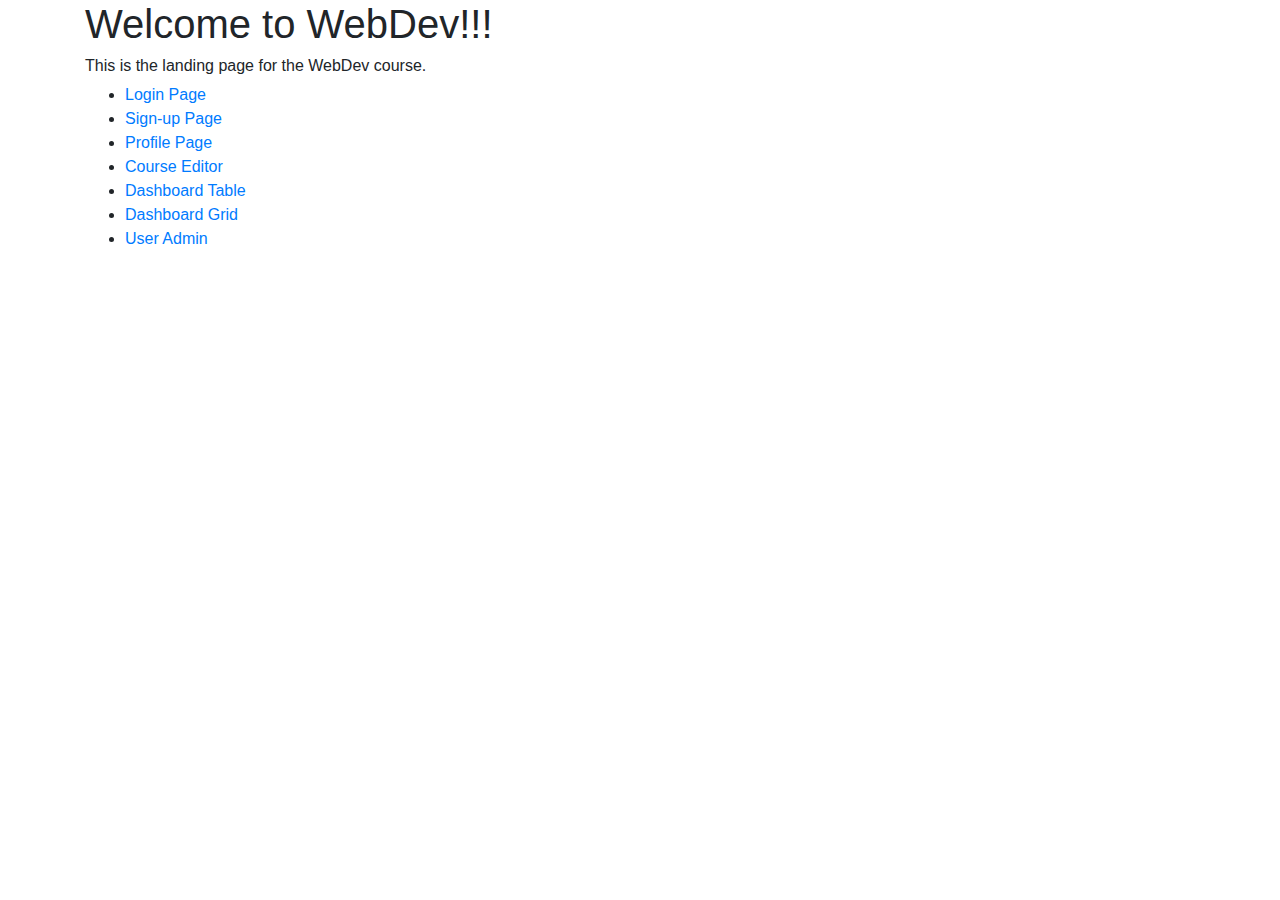
<file: src/main/webapp/index.html>
<!DOCTYPE html>
<html lang="en">
<head>
    <link href="https://stackpath.bootstrapcdn.com/bootstrap/4.5.2/css/bootstrap.min.css" rel="stylesheet"/>
    <meta charset="UTF-8">
    <title>Course Manager</title>
</head>
<body>

    <div class="container">

        <h1>
            Welcome to WebDev!!!
        </h1>

        <h6>
            This is the landing page for the WebDev course.
        </h6>

        <ul>  <!--"ul" stands for "unordered list"-->
            <li>
                <a href="login/login.template.client.html">
                    Login Page
                </a>
            </li>
            <li>
                <a href="register/register.template.client.html">
                    Sign-up Page
                </a>
            </li>
            <li>
                <a href="profile/profile.template.client.html">
                    Profile Page
                </a>
            </li>
            <li>
                <a href="editor/editor.template.client.html">
                    Course Editor
                </a>
            </li>
            <li>
                <a href="dashboard/dashboard-table.template.client.html">
                    Dashboard Table
                </a>
            </li>
            <li>
                <a href="dashboard/dashboard-grid.template.client.html">
                    Dashboard Grid
                </a>
            </li>
            <li>
                <a href="user-admin/user-admin.template.client.html">
                    User Admin
                </a>
            </li>
        </ul>

<!--        <p>-->
<!--            wbdv-sp21-02-zhao.cheng1-server-java-->
            <!--    only thing unique here is the username. The rest part should be universal.    -->
<!--        </p>-->
    </div>

</body>
</html>
</file>
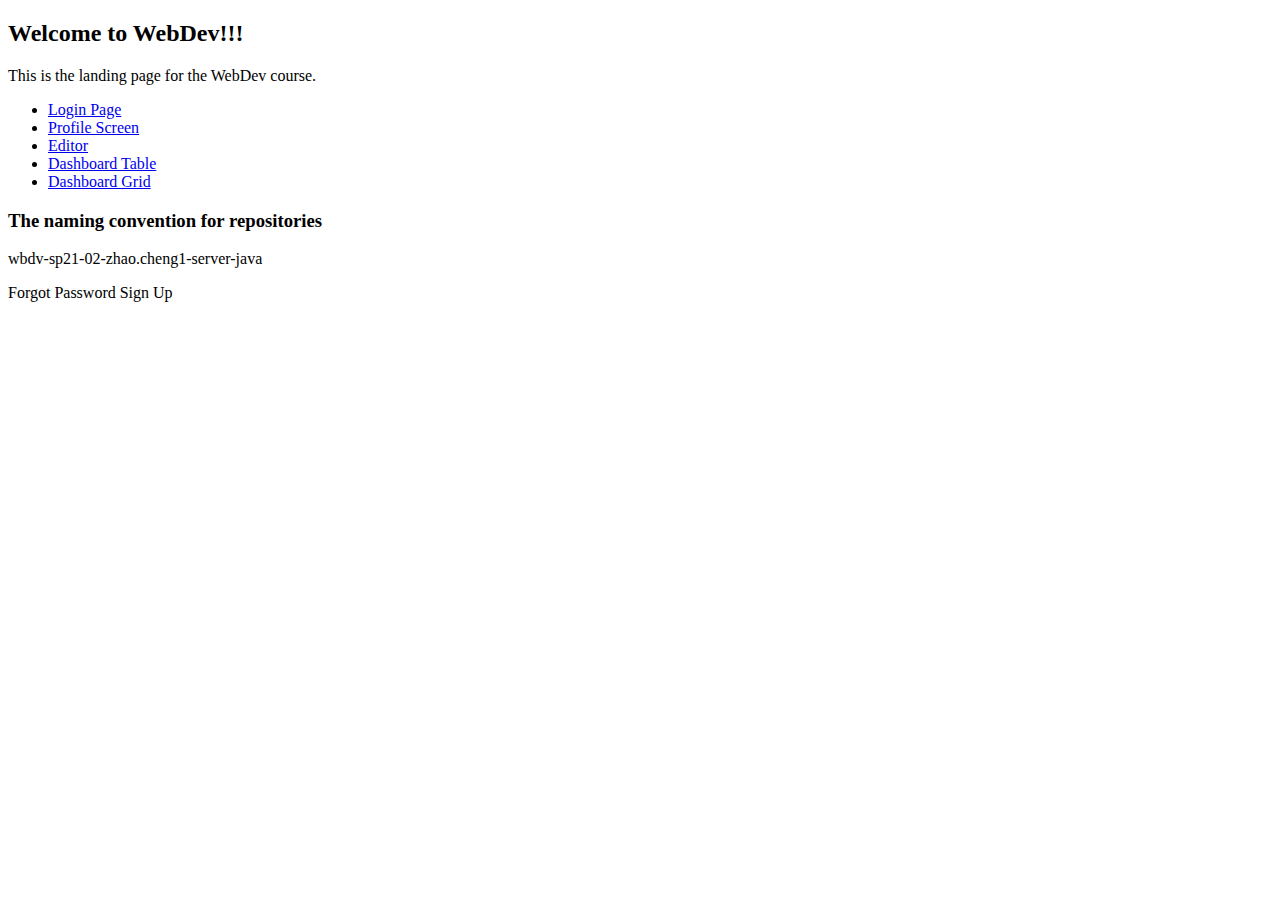
<file: wbdv-sp21-02-cheng-server-java/src/main/webapp/index.html>
<!DOCTYPE html>
<html lang="en">
<head>
    <meta charset="UTF-8">
    <title>WebDev</title>
</head>
<body>

    <h2>
        Welcome to WebDev!!!
    </h2>

    <p>
        This is the landing page for the WebDev course.
    </p>

    <ul>  <!--"ul" stands for "unordered list"-->
        <li>
            <a href="login/login.template.client.html">
                Login Page
            </a>
        </li>
        <li>
            <a href="profile/profile.template.client.html">
                Profile Screen
            </a>
        </li>
        <li>
            <a href="editor/editor.template.client.html">
                Editor
            </a>
        </li>
        <li>
            <a href="dashboard/dashboard-table.template.client.html">
                Dashboard Table
            </a>
        </li>
        <li>
            <a href="dashboard/dashboard-grid.template.client.html">
                Dashboard Grid
            </a>
        </li>
    </ul>


<!--<p>-->
<!--<div>-->

<!--</div>-->
<!--</p>-->

<!--    <br/>-->
<!--<p>-->
<!--<div>-->

<!--</div>-->
<!--</p>-->

    <h3>
        The naming convention for repositories
    </h3>

    <p>
        wbdv-sp21-02-zhao.cheng1-server-java
<!--    only thing unique here is the username. The rest part should be universal.    -->
    </p>

    <a>
        Forgot Password
    </a>

    <a>
        Sign Up
    </a>

</body>
</html>
</file>
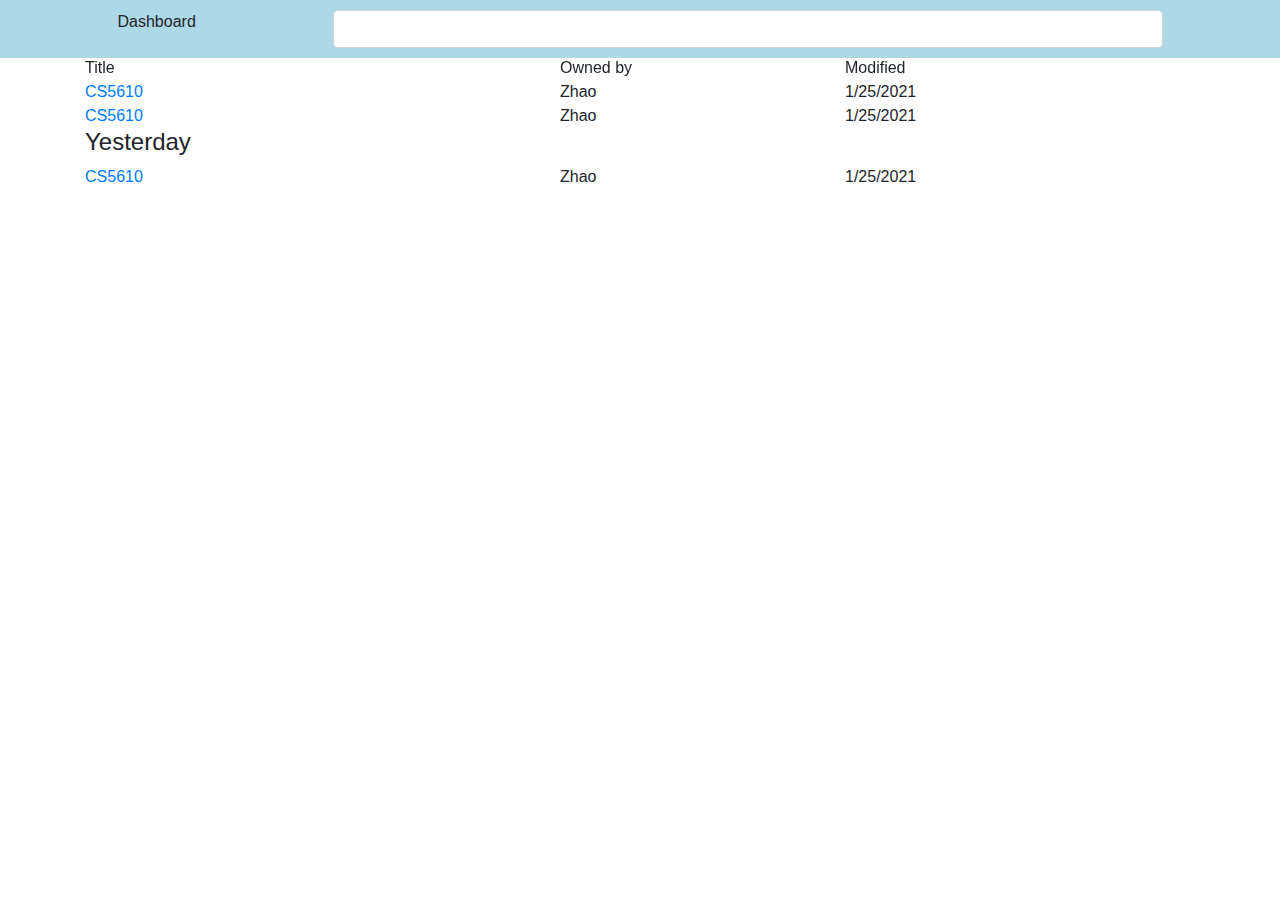
<file: src/main/webapp/dashboard/dashboard-grid.template.client.html>
<!DOCTYPE html>
<html lang="en">
<head>
    <meta charset="UTF-8">
    <title>Dashboard</title>
    <link href="https://stackpath.bootstrapcdn.com/bootstrap/4.5.2/css/bootstrap.min.css" rel="stylesheet"/>
    <link rel="stylesheet" href="https://pro.fontawesome.com/releases/v5.10.0/css/all.css" integrity="sha384-AYmEC3Yw5cVb3ZcuHtOA93w35dYTsvhLPVnYs9eStHfGJvOvKxVfELGroGkvsg+p" crossorigin="anonymous"/>
<!--        <link href="dashboard-grid.style.client.css" rel="stylesheet"/>-->
    <link href="../style.css" rel="stylesheet"/>
</head>
<body>

    <div class="wbdv-sticky-nav-bar">
        <div class="row">
            <div class="col-1">
                <i class="fas fa-bars fa-2x"></i>
            </div>
            <div class="col-2">
                Dashboard
            </div>
            <div class="col-8">
                <input class="form-control"/>
            </div>
            <div class="col-1">
                <i class="fas fa-plus fa-2x"></i>
            </div>
        </div>
    </div>

    <div class="container">
        <h1>Dashboard Grid</h1>
        <div class="row">
            <div class="col-5">Title</div>
            <div class="col-3 d-none d-md-table-cell">Owned by</div>
            <div class="col-3 d-none d-md-table-cell">Modified</div>
            <div class="col-1"></div>
        </div>
        <div class="row">
            <div class="col-5">
                <a href="../editor/editor.template.client.html">
                    <i class="fas fa-file"></i>
                    CS5610
                </a>
            </div>
            <div class="col-3 d-none d-md-table-cell">
                Zhao
            </div>
            <div class="col-3 d-none d-md-table-cell">
                1/25/2021
            </div>
            <div class="col-1">
                <i class="fas fa-trash"></i>
            </div>
        </div>

        <div class="row">
            <div class="col-5">
                <a href="../editor/editor.template.client.html">
                    <i class="fas fa-file"></i>
                    CS5610
                </a>
            </div>
            <div class="col-3 d-none d-md-table-cell">
                Zhao
            </div>
            <div class="col-3 d-none d-md-table-cell">
                1/25/2021
            </div>
            <div class="col-1">
                <i class="fas fa-trash"></i>
            </div>
        </div>

        <h4>Yesterday</h4>

        <div class="row">
            <div class="col-5">
                <a href="../editor/editor.template.client.html">
                    <i class="fas fa-file"></i>
                    CS5610
                </a>
            </div>
            <div class="col-3 d-none d-md-table-cell">
                Zhao
            </div>
            <div class="col-3 d-none d-md-table-cell">
                1/25/2021
            </div>
            <div class="col-1">
                <i class="fas fa-trash"></i>
            </div>
        </div>
    </div>
</body>
</html>
</file>
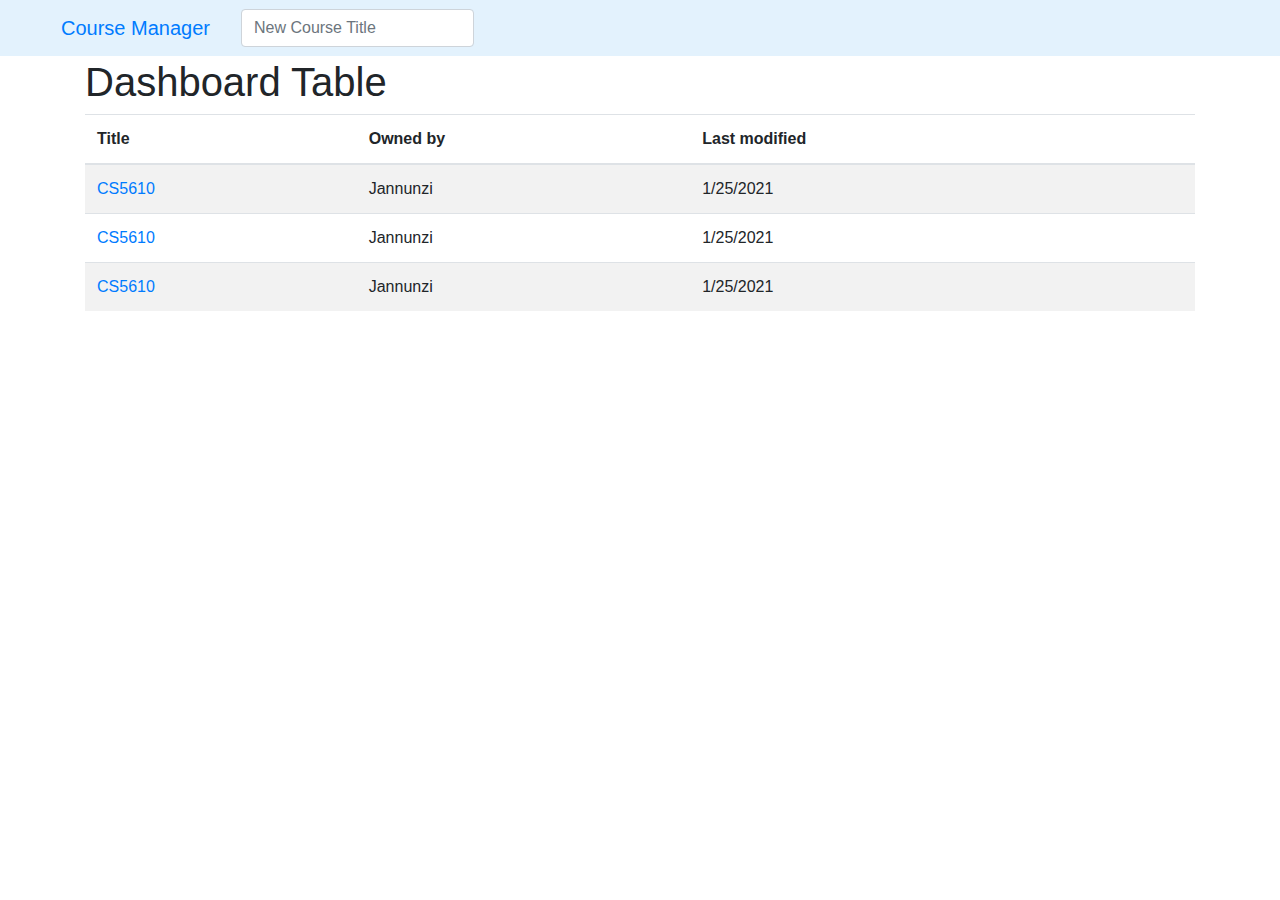
<file: src/main/webapp/dashboard/dashboard-table.template.client.html>
<!DOCTYPE html>
<html lang="en">
<head>
    <link href="https://stackpath.bootstrapcdn.com/bootstrap/4.5.2/css/bootstrap.min.css" rel="stylesheet"/>
    <link rel="stylesheet" href="https://pro.fontawesome.com/releases/v5.10.0/css/all.css" integrity="sha384-AYmEC3Yw5cVb3ZcuHtOA93w35dYTsvhLPVnYs9eStHfGJvOvKxVfELGroGkvsg+p" crossorigin="anonymous"/>
    <link rel="stylesheet" href="../style.css">
    <meta charset="UTF-8">
    <title>Dashboard - Course Manager</title>
</head>
<body>

    <nav class="navbar navbar-expand-md navbar-light fixed-top">
        <div class="container-fluid">
            <div class="navbar-brand me-2 row" href="#">
                <a class="fas fa-bars fa-1x col-2" href="#"></a>
                <a class="col-10" href="#">Course Manager</a>
                <!--                <div class="row">-->
                <!--                </div>-->
            </div>
            <button class="navbar-toggler" type="button" data-bs-toggle="collapse" data-bs-target="#navbarCollapse" aria-controls="navbarCollapse" aria-expanded="true" aria-label="Toggle navigation">
                <span class="navbar-toggler-icon"></span>
            </button>

            <div class="navbar-collapse collapse show" id="navbarCollapse">
                <form class="d-flex">
                    <input class="form-control me-2" type="text" placeholder="New Course Title" aria-label="New Course Title">
                    <button class="btn fas fa-plus-circle" type="submit"></button>
<!--                    <i class="fas fa-plus-circle"></i>-->
                </form>
            </div>
        </div>
    </nav>
    <div class="container extra-top-padding">
        <h1>
            Dashboard Table
            <span class="float-right">
                <a class="fas fa-home" href="../index.html"></a>
            </span>
        </h1>
        <table class="table table-striped">
            <thead>
                <tr>
                    <th class="d-table-cell">Title</th>
                    <th class="d-none d-md-table-cell">Owned by</th>
                    <th class="d-none d-md-table-cell">Last modified</th>
                    <th></th>
                </tr>
            </thead>
            <tbody>
                <tr>
                    <td>
                        <a href="../editor/editor.template.client.html">
                            <i class="fas fa-file"></i>
                            CS5610
                        </a>
                    </td>
                    <td class="d-none d-md-table-cell">Jannunzi</td>
                    <td class="d-none d-md-table-cell">1/25/2021</td>
                    <td>
                        <i class="fas fa-trash"></i>
                    </td>
                </tr>
                <tr>
                    <td>
                        <a href="../editor/editor.template.client.html">
                            <i class="fas fa-file"></i>
                            CS5610
                        </a>
                    </td>
                    <td class="d-none d-md-table-cell">Jannunzi</td>
                    <td class="d-none d-md-table-cell">1/25/2021</td>
                    <td>
                        <i class="fas fa-trash"></i>
                    </td>
                </tr>
                <tr>
                    <td>
                        <a href="../editor/editor.template.client.html">
                            <i class="fas fa-file"></i>
                            CS5610
                        </a>
                    </td>
                    <td class="d-none d-md-table-cell">Jannunzi</td>
                    <td class="d-none d-md-table-cell">1/25/2021</td>
                    <td>
                        <i class="fas fa-trash"></i>
                    </td>
                </tr>
            </tbody>
            <!--        <tfoot></tfoot>-->
        </table>
    </div>
</body>
</html>
</file>
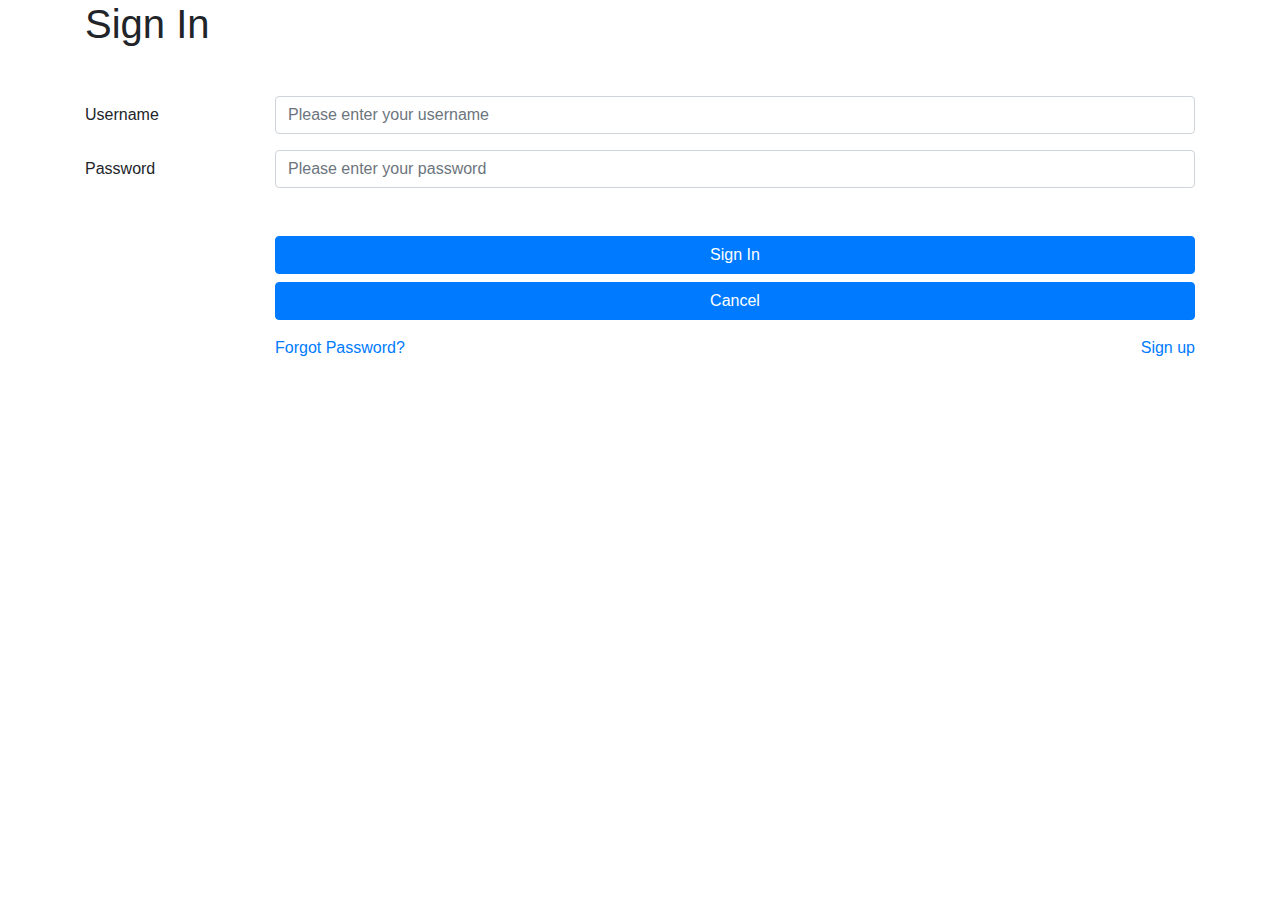
<file: src/main/webapp/login/login.template.client.html>
<!DOCTYPE html>
<html lang="en">
<head>
    <link href="https://stackpath.bootstrapcdn.com/bootstrap/4.5.2/css/bootstrap.min.css" rel="stylesheet"/>
    <!--    <link href="./login.style.client.css" rel="stylesheet"/>-->
<!--    <link href="../style.css" rel="stylesheet"/>-->
    <meta charset="UTF-8">
    <meta name="viewport" content="width=device-width, initial-scale=1.0">
    <title>Course Manager - Sign In</title>
</head>
<body>

    <div class="container">

        <h1 class="mb-5">
            Sign In
        </h1>

        <div class="mb-3 row">
            <label for="username"
                   class="col-sm-2 col-form-label">
                Username
            </label>
            <div class="col-sm-10">
                <input type="text"
                       placeholder="Please enter your username"
                       title="Type your username here"
                       class="form-control"
                       id="username">
            </div>
        </div>
<!--        <p>-->
<!--        Username    <input class="form-control"/>-->
<!--        </p>-->

        <div class="mb-5 row">
            <label for="password"
                   class="col-sm-2 col-form-label">
                Password
            </label>
            <div class="col-sm-10">
                <input type="password"
                       placeholder="Please enter your password"
                       title="Type your password here"
                       class="form-control"
                       id="password">
            </div>
        </div>
<!--        <p>-->
<!--        Password    <input class="form-control"/>-->
<!--        </p>-->

        <div class="mb-3 row">
            <label class="col-sm-2 col-form-label">

            </label>
            <div class="col-sm-10">
                <a href="../profile/profile.template.client.html"
                   class="btn btn-primary btn-block"
                   role="button">
                    Sign In
<!--                    <button class="btn btn-primary btn-block">-->
<!--                        Sign In-->
<!--                    </button>-->
                </a>
                <a href="../index.html"
                   class="btn btn-primary btn-block"
                   role="button">
                    Cancel
                </a>
            </div>
        </div>

        <div class="mb-3 row">
            <label class="col-sm-2 col-form-label">

            </label>
            <div class="col-sm-8">
                <a href="#">
                    Forgot Password?
                </a>
            </div>
            <div class="col-sm-2 text-right">
                <a href="../register/register.template.client.html">
                    Sign up
                </a>
            </div>
        </div>
    </div>

</body>
</html>
</file>
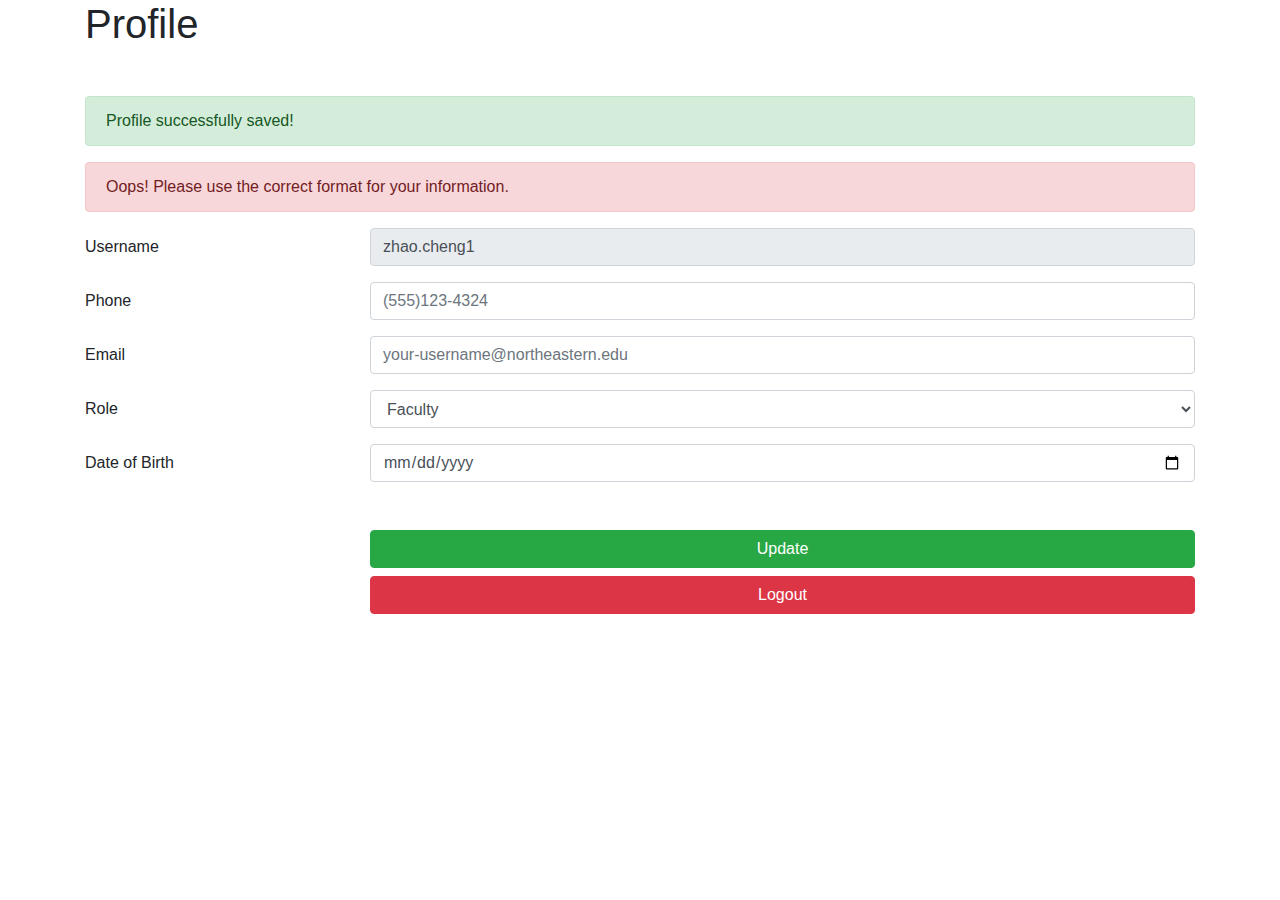
<file: src/main/webapp/profile/profile.template.client.html>
<!DOCTYPE html>
<html lang="en">
<head>
    <link href="https://stackpath.bootstrapcdn.com/bootstrap/4.5.2/css/bootstrap.min.css" rel="stylesheet"/>
    <meta charset="UTF-8">
    <meta name="viewport" content="width=device-width, initial-scale=1.0">
    <title>Course Manager - Profile</title>
</head>
<body>
    <div class="container">
        <h1 class="mb-5">
            Profile
        </h1>

        <div class="alert alert-success" role="alert">
            Profile successfully saved!
        </div>
        <div class="alert alert-danger" role="alert">
            Oops! Please use the correct format for your information.
        </div>

        <div class="mb-3 row">
            <label for="username"
                   class="col-sm-3 col-form-label">
                Username
            </label>
            <div class="col-sm-9">
                <input type="text"
                       value="zhao.cheng1"
                       readonly
                       class="form-control"
                       id="username">
            </div>
        </div>

        <div class="mb-3 row">
            <label for="phone"
                   class="col-sm-3 col-form-label">
                Phone
            </label>
            <div class="col-sm-9">
                <input type="tel"
                       class="form-control"
                       id="phone"
                       placeholder="(555)123-4324"
                       title="Please type your phone number">
            </div>
        </div>

        <div class="mb-3 row">
            <label for="email"
                   class="col-sm-3 col-form-label">
                Email
            </label>
            <div class="col-sm-9">
                <input type="email"
                       class="form-control"
                       placeholder="your-username@northeastern.edu"
                       title="Please type your email address"
                       id="email">
            </div>
        </div>

        <div class="mb-3 row">
            <label for="role"
                   class="col-sm-3 col-form-label">
                Role
            </label>
            <div class="col-sm-9">
                <select id="role" class="form-control">
                    <option>Faculty</option>
                    <option>Student</option>
                    <option>Staff</option>
                </select>
            </div>
        </div>

        <div class="mb-5 row">
            <label for="dob"
                   class="col-sm-3 col-form-label">
                Date of Birth
            </label>
            <div class="col-sm-9">
                <input type="date"
                       class="form-control"
                       id="dob"
                       title="mm/dd/yyyy">
            </div>
        </div>

        <div class="mb-3 row">
            <label class="col-sm-3 col-form-label">

            </label>
            <div class="col-sm-9">
                <a class="btn btn-success btn-block"
                   href="profile.template.client.html"
                   role="button">
                    Update
                </a>
                <a class="btn btn-danger btn-block"
                   href="../index.html">
                    Logout
                </a>
            </div>
        </div>
    </div>
</body>
</html>
</file>
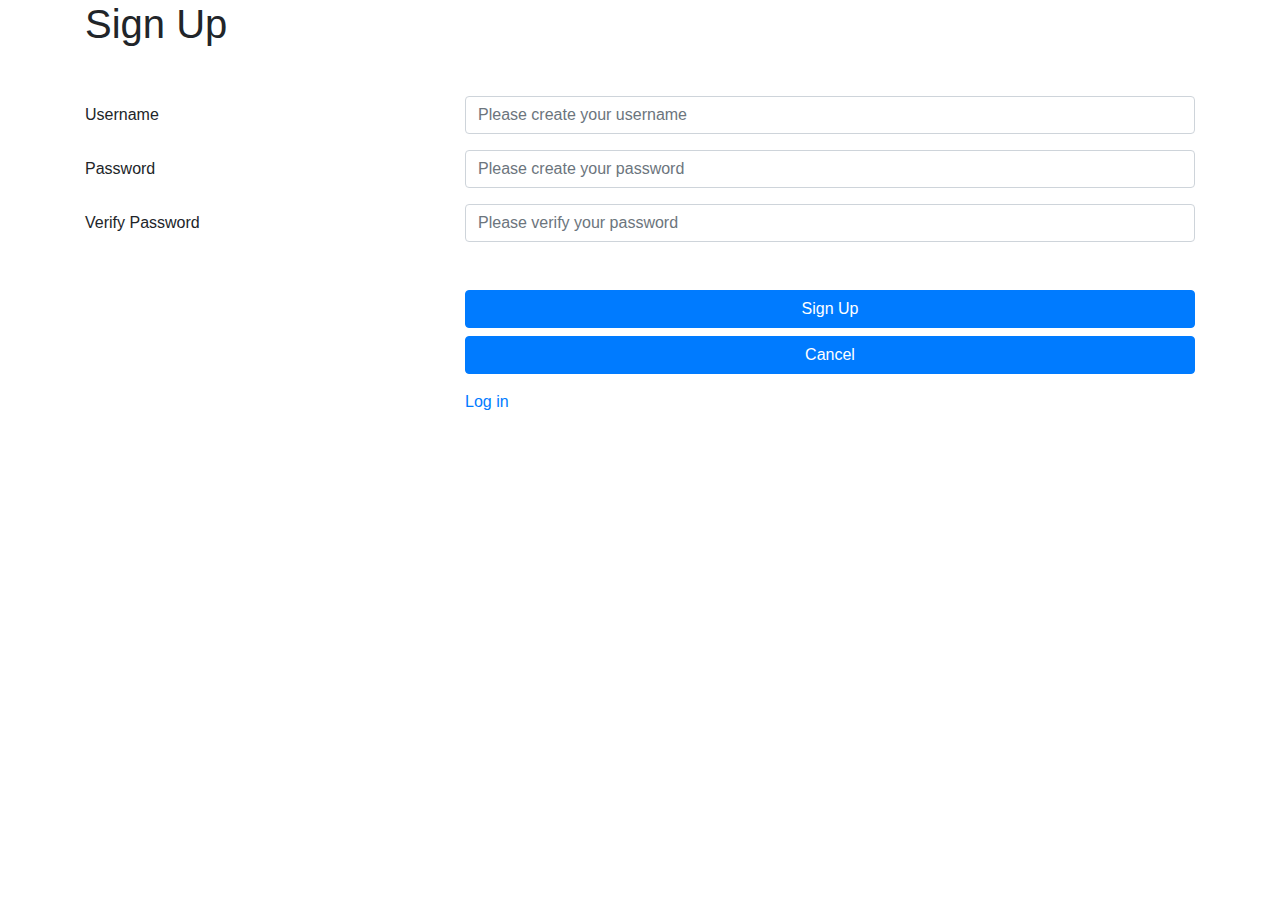
<file: src/main/webapp/register/register.template.client.html>
<!DOCTYPE html>
<html lang="en">
<head>
    <meta charset="UTF-8">
    <meta name="viewport" content="width=device-width, initial-scale=1.0">
    <title>Course Manager - Sign Up</title>
    <link href="https://stackpath.bootstrapcdn.com/bootstrap/4.5.2/css/bootstrap.min.css" rel="stylesheet"/>
</head>
<body>
    <div class="container">
        <h1 class="mb-5">
            Sign Up
        </h1>

        <div class="mb-3 row">
            <label for="username"
                   class="col-sm-4 col-form-label">
                Username
            </label>
            <div class="col-sm-8">
                <input type="text"
                       placeholder="Please create your username"
                       title="Type your username here"
                       class="form-control"
                       id="username">
            </div>
        </div>

        <div class="mb-3 row">
            <label for="password"
                   class="col-sm-4 col-form-label">
                Password
            </label>
            <div class="col-sm-8">
                <input type="password"
                       placeholder="Please create your password"
                       title="Type your password here"
                       class="form-control"
                       id="password">
            </div>
        </div>

        <div class="mb-5 row">
            <label for="verify-password"
                   class="col-sm-4 col-form-label">
                Verify Password
            </label>
            <div class="col-sm-8">
                <input type="password"
                       placeholder="Please verify your password"
                       title="Type your password here"
                       class="form-control"
                       id="verify-password">
            </div>
        </div>

        <div class="mb-3 row">
            <label class="col-sm-4 col-form-label">

            </label>
            <div class="col-sm-8">
                <a href="../profile/profile.template.client.html"
                   class="btn btn-primary btn-block"
                   role="button">
                    Sign Up
                </a>
                <a href="../index.html"
                   class="btn btn-primary btn-block"
                   role="button">
                    Cancel
                </a>
            </div>
        </div>

        <div class="mb-3 row">
            <label class="col-sm-4 col-form-label">

            </label>
            <div class="col-sm-8">
                <a href="../login/login.template.client.html">
                    Log in
                </a>
            </div>

        </div>
    </div>
</body>
</html>
</file>
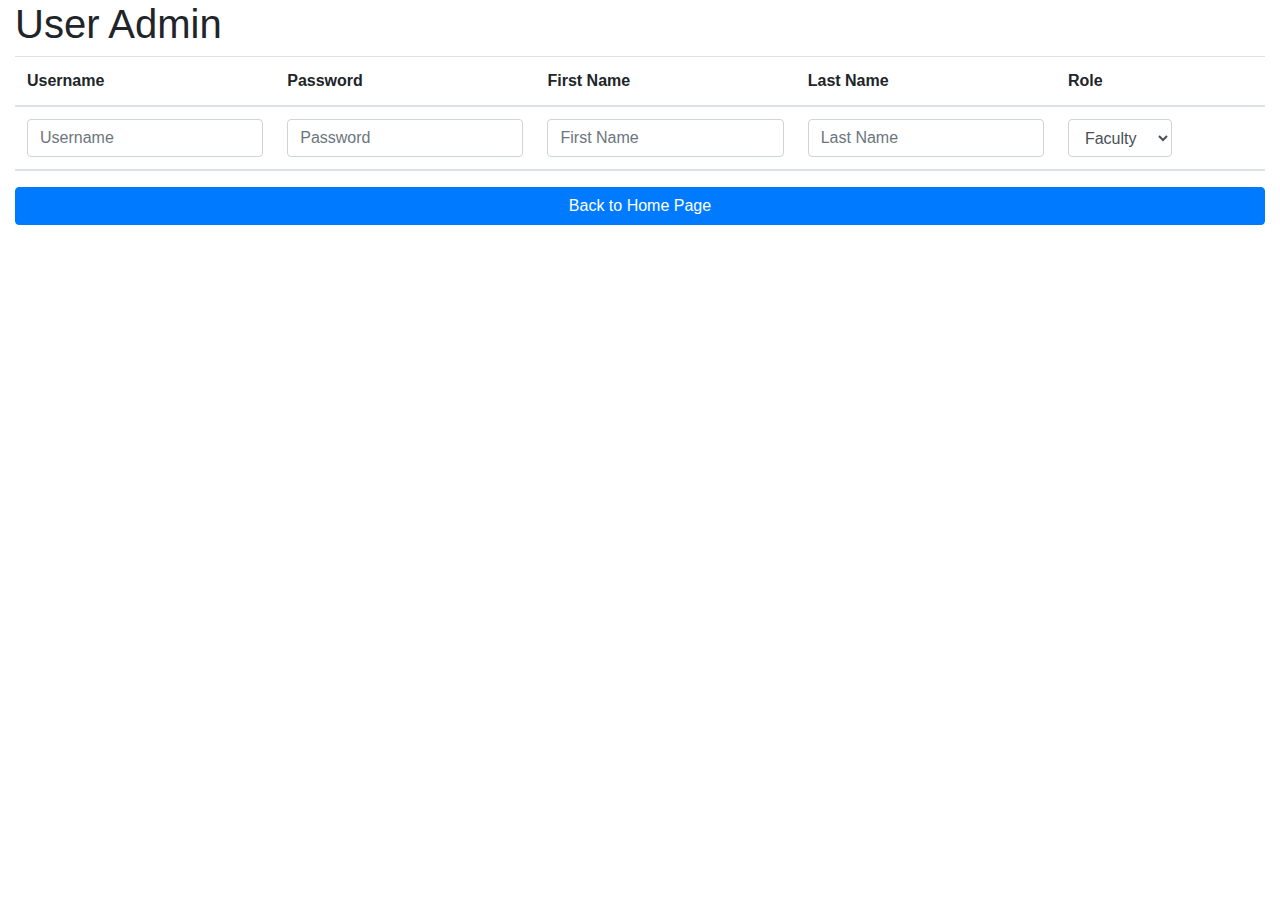
<file: src/main/webapp/user-admin/user-admin.template.client.html>
<!DOCTYPE html>
<html lang="en">
<head>
    <meta charset="UTF-8">
    <title>User Admin</title>
    <link rel="stylesheet" href=
            "https://stackpath.bootstrapcdn.com/bootstrap/4.5.2/css/bootstrap.min.css"/>
    <link rel="stylesheet" href="https://pro.fontawesome.com/releases/v5.10.0/css/all.css"
          integrity="sha384-AYmEC3Yw5cVb3ZcuHtOA93w35dYTsvhLPVnYs9eStHfGJvOvKxVfELGroGkvsg+p" crossorigin="anonymous"/>
    <link rel="stylesheet" href="user-admin.style.client.css"/>

    <script src="../services/user.service.client.js"></script>
    <script src="https://code.jquery.com/jquery-3.5.1.min.js"
            integrity="sha256-9/aliU8dGd2tb6OSsuzixeV4y/faTqgFtohetphbbj0=" crossorigin="anonymous"></script>
<!--    <script>-->
<!--        $(".wbdv-hidden").hide()-->
<!--    </script>-->
    <script src="user-admin.controller.client.js"></script>
</head>
<body>
    <div class="container-fluid">

        <h1>User Admin</h1>

        <table class="table">
            <thead>
            <tr>
                <th>
                    <label for="wbdv-usernameFld" class="wbdv-thead-label">Username</label>
                </th>
                <th>
                    <label for="wbdv-passwordFld" class="wbdv-thead-label">Password</label>
                </th>
                <th>
                    <label for="wbdv-firstNameFld" class="wbdv-thead-label">First Name</label>
                </th>
                <th>
                    <label for="wbdv-lastNameFld" class="wbdv-thead-label">Last Name</label>
                </th>
                <th>
                    <label for="wbdv-roleFld" class="wbdv-thead-label">Role</label>
                </th>
                <th>
                    <label for="wbdv-editFld" class="wbdv-thead-label">&nbsp;</label>
                </th>
            </tr>
            <tr class="wbdv-form">
                <th>
                    <input id="wbdv-usernameFld" class="form-control" placeholder="Username"/>
                </th>
                <th>
                    <input id="wbdv-passwordFld" type="password" class="form-control" placeholder="Password"/>
                </th>
                <th>
                    <input id="wbdv-firstNameFld" class="form-control" placeholder="First Name"/>
                </th>
                <th>
                    <input id="wbdv-lastNameFld" class="form-control" placeholder="Last Name"/>
                </th>
                <th>
                    <select id="wbdv-roleFld" class="form-control">
                        <option value="FACULTY">Faculty</option>
                        <option value="STUDENT">Student</option>
                        <option value="ADMIN">Admin</option>
                    </select>
                </th>
                <th>
                    <span id="wbdv-editFld" class="pull-right" style="white-space: nowrap">
                        <button class="btn fa-2x fa fa-plus wbdv-create"></button>
                        <button class="btn fa-2x fa fa-check wbdv-update"></button>
                    </span>
                </th>
            </tr>
            </thead>

            <tbody class="wbdv-tbody">
<!--            <tr class="wbdv-template wbdv-user wbdv-hidden">-->
<!--                <td class="wbdv-username">ada</td>-->
<!--                <td>&nbsp;</td>-->
<!--                <td class="wbdv-first-name">Ada</td>-->
<!--                <td class="wbdv-last-name">Lovelace</td>-->
<!--                <td class="wbdv-role">FACULTY</td>-->
<!--                <td class="wbdv-actions">-->
<!--                    <span class="pull-right">-->
<!--                        <button class="btn fa-2x fa fa-times wbdv-remove"></button>-->
<!--                        <button class="btn fa-2x fa fa-pencil wbdv-edit"></button>-->
<!--                    </span>-->
<!--                </td>-->
<!--            </tr>-->

            </tbody>
        </table>
        <a href="../index.html"
           class="btn btn-primary btn-block"
           role="button">
            Back to Home Page
        </a>
    </div>
</body>
</html>
</file>
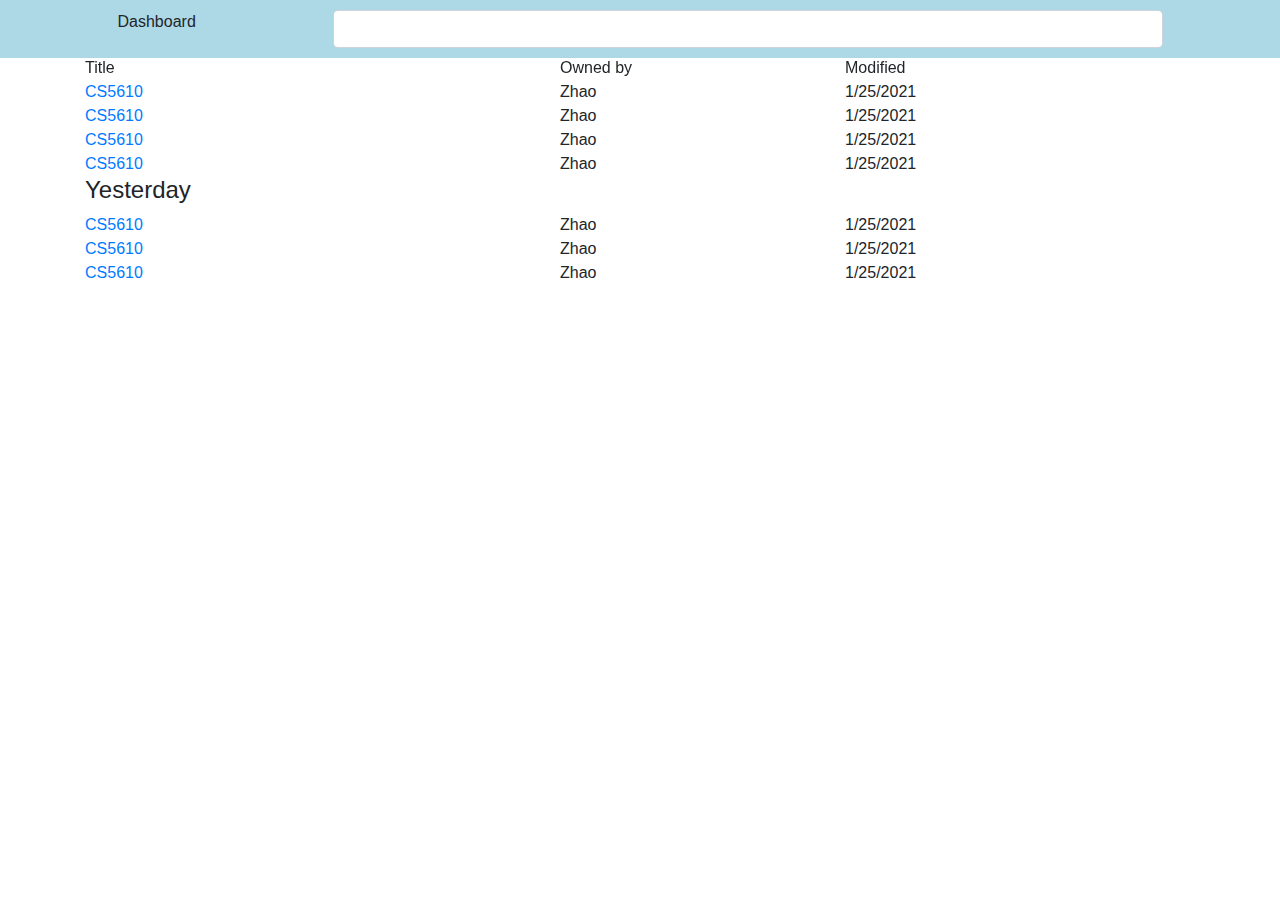
<file: wbdv-sp21-02-cheng-server-java/src/main/webapp/dashboard/dashboard-grid.template.client.html>
<!DOCTYPE html>
<html lang="en">
<head>
    <meta charset="UTF-8">
    <title>Dashboard</title>
    <link href="https://stackpath.bootstrapcdn.com/bootstrap/4.5.2/css/bootstrap.min.css" rel="stylesheet"/>
    <link rel="stylesheet" href="https://pro.fontawesome.com/releases/v5.10.0/css/all.css" integrity="sha384-AYmEC3Yw5cVb3ZcuHtOA93w35dYTsvhLPVnYs9eStHfGJvOvKxVfELGroGkvsg+p" crossorigin="anonymous"/>
<!--        <link href="dashboard-grid.style.client.css" rel="stylesheet"/>-->
    <link href="../style.css" rel="stylesheet"/>
</head>
<body>

    <div class="wbdv-sticky-nav-bar">
        <div class="row">
            <div class="col-1">
                <i class="fas fa-bars fa-2x"></i>
            </div>
            <div class="col-2">
                Dashboard
            </div>
            <div class="col-8">
                <input class="form-control"/>
            </div>
            <div class="col-1">
                <i class="fas fa-plus fa-2x"></i>
            </div>
        </div>
    </div>

    <div class="container">
        <h1>Dashboard Grid</h1>
        <div class="row">
            <div class="col-5">Title</div>
            <div class="col-3">Owned by</div>
            <div class="col-3">Modified</div>
            <div class="col-1"></div>
        </div>
        <div class="row">
            <div class="col-5">
                <a href="../editor/editor.template.client.html">
                    <i class="fas fa-file"></i>
                    CS5610
                </a>
            </div>
            <div class="col-3">
                Zhao
            </div>
            <div class="col-3">
                1/25/2021
            </div>
            <div class="col-1">
                <i class="fas fa-trash"></i>
            </div>
        </div>

        <div class="row">
            <div class="col-5">
                <a href="../editor/editor.template.client.html">
                    <i class="fas fa-file"></i>
                    CS5610
                </a>
            </div>
            <div class="col-3">
                Zhao
            </div>
            <div class="col-3">
                1/25/2021
            </div>
            <div class="col-1">
                <i class="fas fa-trash"></i>
            </div>
        </div>
        <div class="row">
            <div class="col-5">
                <a href="../editor/editor.template.client.html">
                    <i class="fas fa-file"></i>
                    CS5610
                </a>
            </div>
            <div class="col-3">
                Zhao
            </div>
            <div class="col-3">
                1/25/2021
            </div>
            <div class="col-1">
                <i class="fas fa-trash"></i>
            </div>
        </div>
        <div class="row">
            <div class="col-5">
                <a href="../editor/editor.template.client.html">
                    <i class="fas fa-file"></i>
                    CS5610
                </a>
            </div>
            <div class="col-3">
                Zhao
            </div>
            <div class="col-3">
                1/25/2021
            </div>
            <div class="col-1">
                <i class="fas fa-trash"></i>
            </div>
        </div>

        <h4>Yesterday</h4>

        <div class="row">
            <div class="col-5">
                <a href="../editor/editor.template.client.html">
                    <i class="fas fa-file"></i>
                    CS5610
                </a>
            </div>
            <div class="col-3">
                Zhao
            </div>
            <div class="col-3">
                1/25/2021
            </div>
            <div class="col-1">
                <i class="fas fa-trash"></i>
            </div>
        </div>
        <div class="row">
            <div class="col-5">
                <a href="../editor/editor.template.client.html">
                    <i class="fas fa-file"></i>
                    CS5610
                </a>
            </div>
            <div class="col-3">
                Zhao
            </div>
            <div class="col-3">
                1/25/2021
            </div>
            <div class="col-1">
                <i class="fas fa-trash"></i>
            </div>
        </div>
        <div class="row">
            <div class="col-5">
                <a href="../editor/editor.template.client.html">
                    <i class="fas fa-file"></i>
                    CS5610
                </a>
            </div>
            <div class="col-3">
                Zhao
            </div>
            <div class="col-3">
                1/25/2021
            </div>
            <div class="col-1">
                <i class="fas fa-trash"></i>
            </div>
        </div>

    </div>
</body>
</html>
</file>
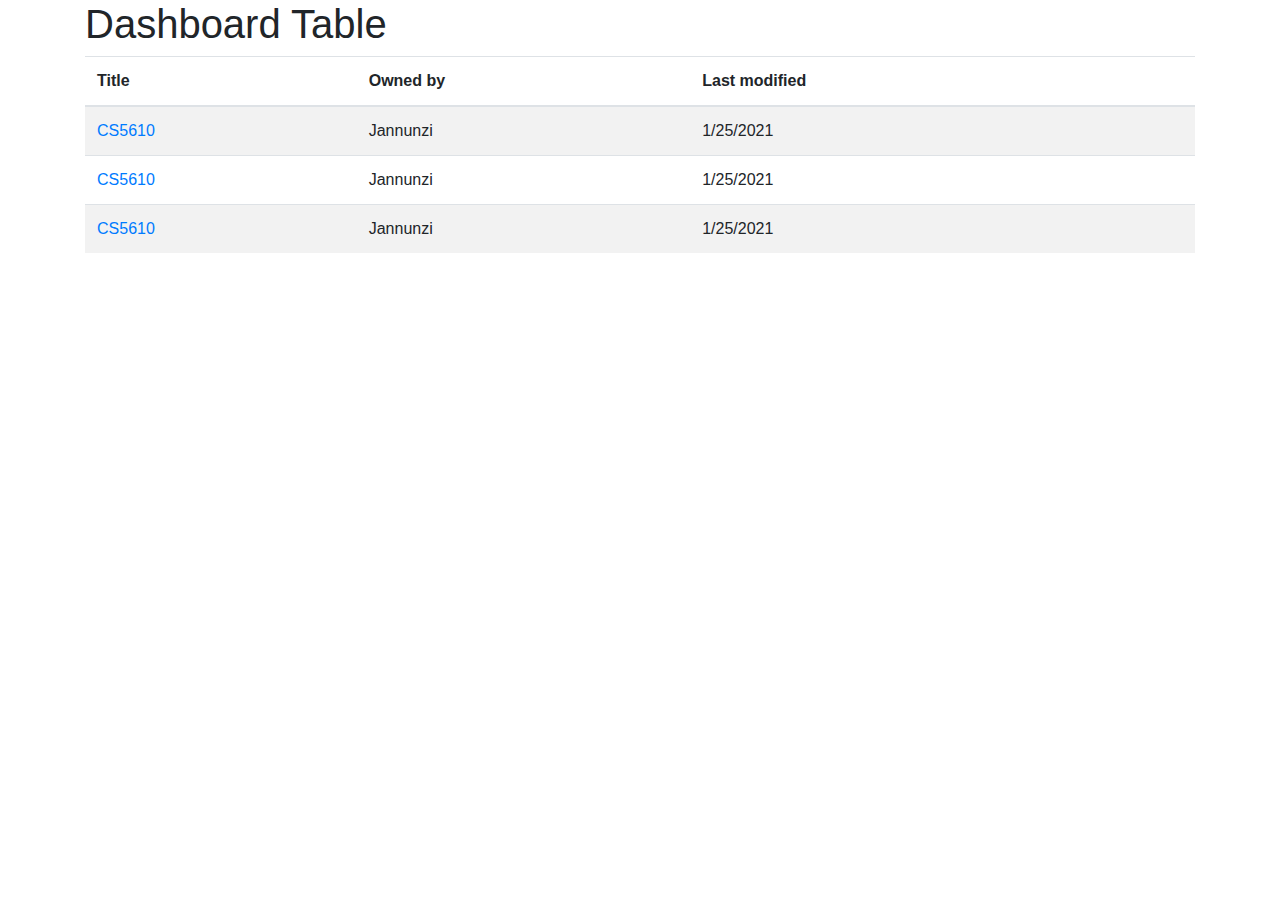
<file: wbdv-sp21-02-cheng-server-java/src/main/webapp/dashboard/dashboard-table.template.client.html>
<!DOCTYPE html>
<html lang="en">
<head>
    <link href="https://stackpath.bootstrapcdn.com/bootstrap/4.5.2/css/bootstrap.min.css" rel="stylesheet"/>
    <link rel="stylesheet" href="https://pro.fontawesome.com/releases/v5.10.0/css/all.css" integrity="sha384-AYmEC3Yw5cVb3ZcuHtOA93w35dYTsvhLPVnYs9eStHfGJvOvKxVfELGroGkvsg+p" crossorigin="anonymous"/>
    <meta charset="UTF-8">
    <title>Dashboard</title>
</head>
<body>
    <div class="container">
        <h1>Dashboard Table</h1>
        <table class="table table-striped">
            <thead>
                <tr>
                    <th>Title</th>
                    <th>Owned by</th>
                    <th>Last modified</th>
                    <th></th>
                </tr>
            </thead>
            <tbody>
                <tr>
                    <td>
                        <a href="../editor/editor.template.client.html">
                            <i class="fas fa-file"></i>
                            CS5610
                        </a>
                    </td>
                    <td>Jannunzi</td>
                    <td>1/25/2021</td>
                    <td>
                        <i class="fas fa-trash"></i>
                    </td>
                </tr>
                <tr>
                    <td>
                        <a href="../editor/editor.template.client.html">
                            <i class="fas fa-file"></i>
                            CS5610
                        </a>
                    </td>
                    <td>Jannunzi</td>
                    <td>1/25/2021</td>
                    <td>
                        <i class="fas fa-trash"></i>
                    </td>
                </tr>
                <tr>
                    <td>
                        <a href="../editor/editor.template.client.html">
                            <i class="fas fa-file"></i>
                            CS5610
                        </a>
                    </td>
                    <td>Jannunzi</td>
                    <td>1/25/2021</td>
                    <td>
                        <i class="fas fa-trash"></i>
                    </td>
                </tr>
            </tbody>
            <!--        <tfoot></tfoot>-->
        </table>
    </div>
</body>
</html>
</file>
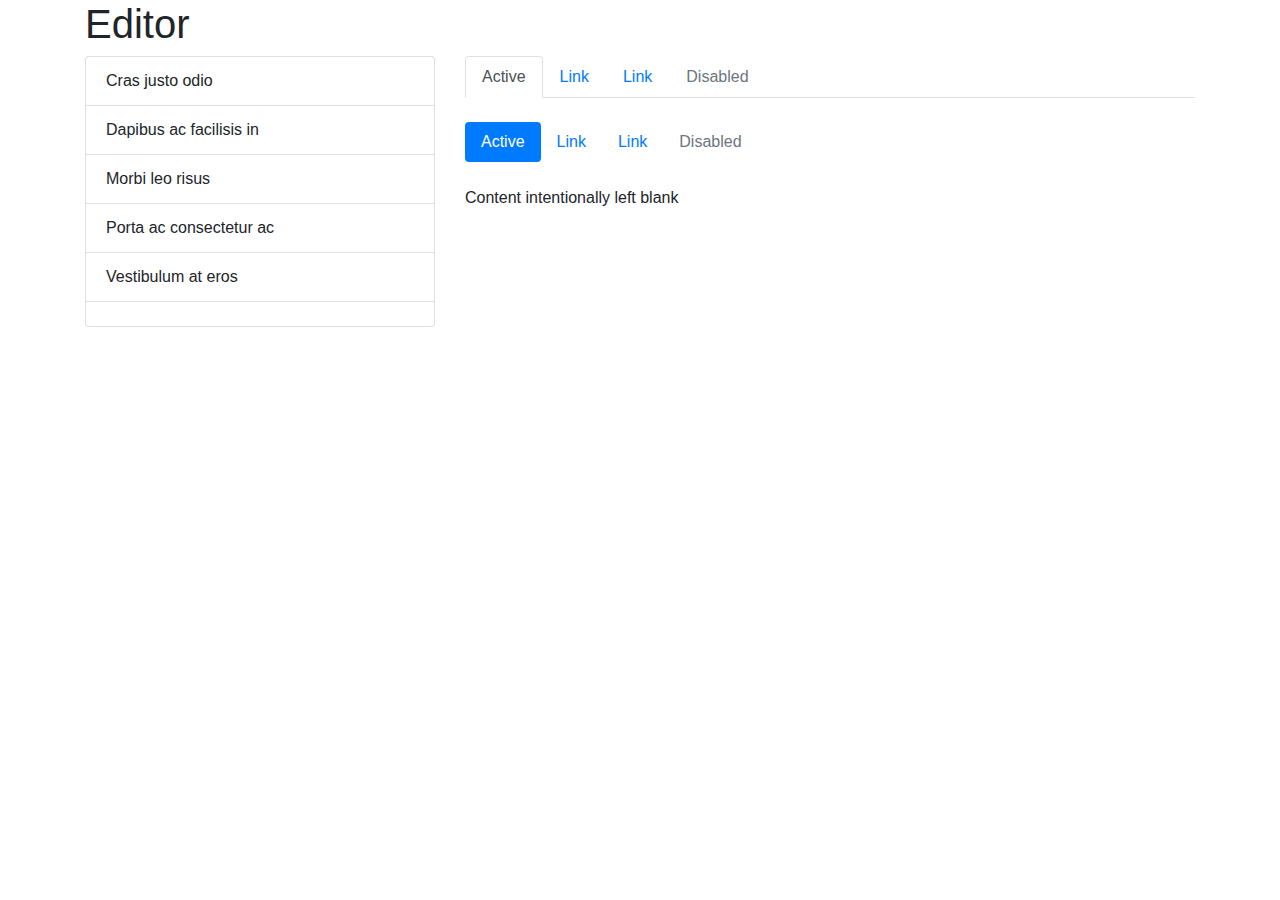
<file: wbdv-sp21-02-cheng-server-java/src/main/webapp/editor/editor.template.client.html>
<!DOCTYPE html>
<html lang="en">
<head>
    <link href="https://stackpath.bootstrapcdn.com/bootstrap/4.5.2/css/bootstrap.min.css" rel="stylesheet"/>
    <link rel="stylesheet" href="https://pro.fontawesome.com/releases/v5.10.0/css/all.css" integrity="sha384-AYmEC3Yw5cVb3ZcuHtOA93w35dYTsvhLPVnYs9eStHfGJvOvKxVfELGroGkvsg+p" crossorigin="anonymous"/>
    <meta charset="UTF-8">
    <title>Course Editor</title>
</head>
<body>
    <div class="container">
        <h1>Editor</h1>
        <div class="row">
            <div class="col-4">
                <ul class="list-group">
                    <li class="list-group-item">
                        Cras justo odio
                        <i class="fas fa-trash float-right"></i>
                    </li>
                    <li class="list-group-item">Dapibus ac facilisis in</li>
                    <li class="list-group-item">Morbi leo risus</li>
                    <li class="list-group-item">Porta ac consectetur ac</li>
                    <li class="list-group-item">Vestibulum at eros</li>
                    <li class="list-group-item">
                        <i class="fas fa-plus"></i>
                    </li>
                </ul>
            </div>
            <div class="col-8">
                <ul class="nav nav-tabs">
                    <li class="nav-item">
                        <a class="nav-link active" aria-current="page" href="#">
                            Active
                            <i class="fas fa-trash"></i>
                        </a>
                    </li>
                    <li class="nav-item">
                        <a class="nav-link" href="#">Link</a>
                    </li>
                    <li class="nav-item">
                        <a class="nav-link" href="#">Link</a>
                    </li>
                    <li class="nav-item">
                        <a class="nav-link disabled" href="#" tabindex="-1" aria-disabled="true">Disabled</a>
                    </li>
                    <li class="nav-item">
                        <a class="nav-link" href="#">
                            <i class="fas fa-plus"></i>
                        </a>
                    </li>
                </ul>

                <br/>

                <ul class="nav nav-pills">
                    <li class="nav-item">
                        <a class="nav-link active" aria-current="page" href="#">Active</a>
                    </li>
                    <li class="nav-item">
                        <a class="nav-link" href="#">Link</a>
                    </li>
                    <li class="nav-item">
                        <a class="nav-link" href="#">Link</a>
                    </li>
                    <li class="nav-item">
                        <a class="nav-link disabled" href="#" tabindex="-1" aria-disabled="true">Disabled</a>
                    </li>
                </ul>

                <br/>

                Content intentionally left blank
            </div>
        </div>
    </div>
</body>
</html>
</file>
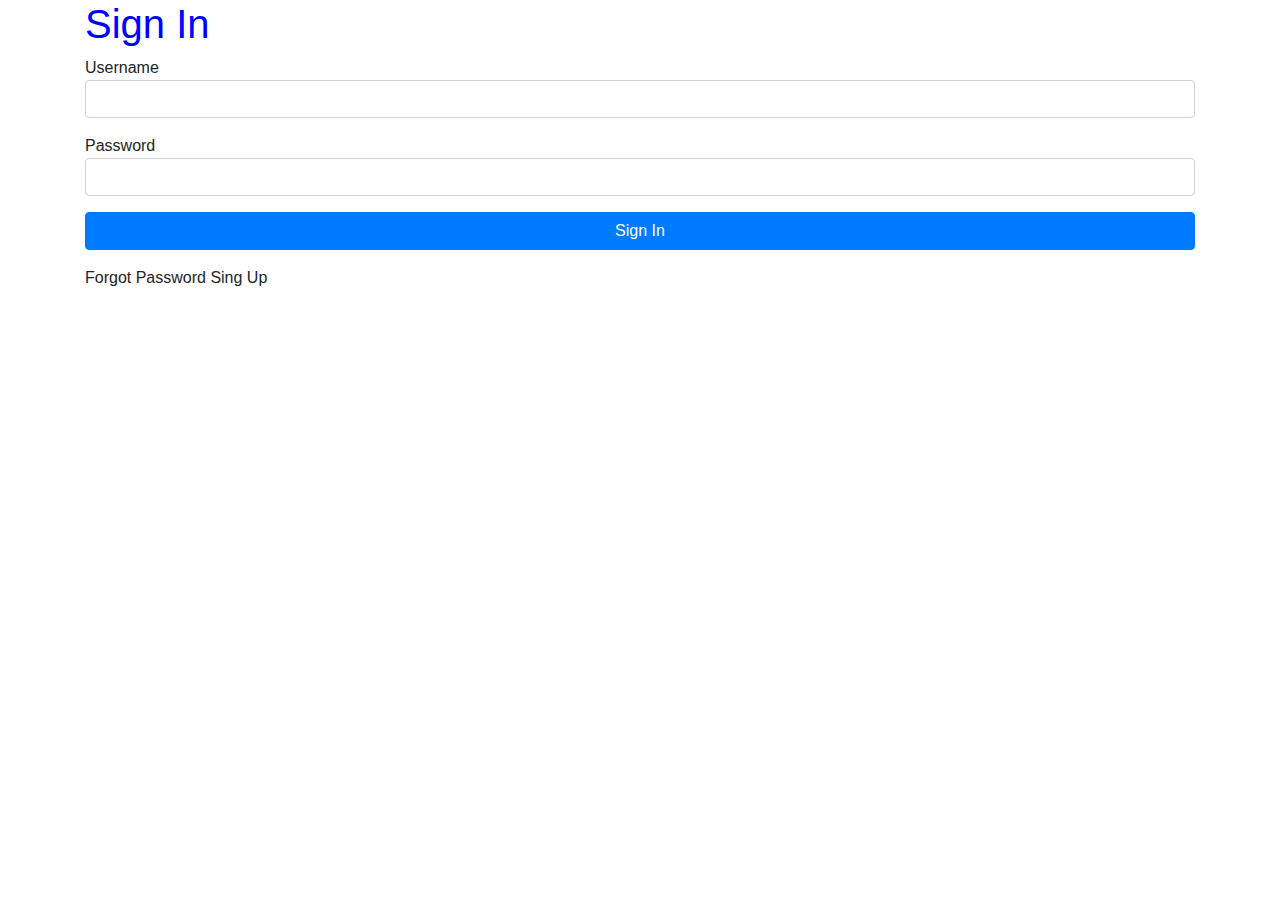
<file: wbdv-sp21-02-cheng-server-java/src/main/webapp/login/login.template.client.html>
<!DOCTYPE html>
<html lang="en">
<head>
    <meta charset="UTF-8">
    <title>Login</title>
    <link href="https://stackpath.bootstrapcdn.com/bootstrap/4.5.2/css/bootstrap.min.css" rel="stylesheet"/>
<!--    <link href="./login.style.client.css" rel="stylesheet"/>-->
    <link href="../style.css" rel="stylesheet"/>
</head>
<body>

<div class="container">
    <h1 class="color-blue">
        Sign In
    </h1>

    <p>
    Username    <input class="form-control"/>
    </p>

    <p>
    Password    <input class="form-control"/>
    </p>

    <p>
        <button class="btn btn-primary btn-block">
            Sign In</button>
    </p>

    <a>
        Forgot Password
    </a>

    <a>
        Sing Up
    </a>

</div>
</body>
</html>
</file>
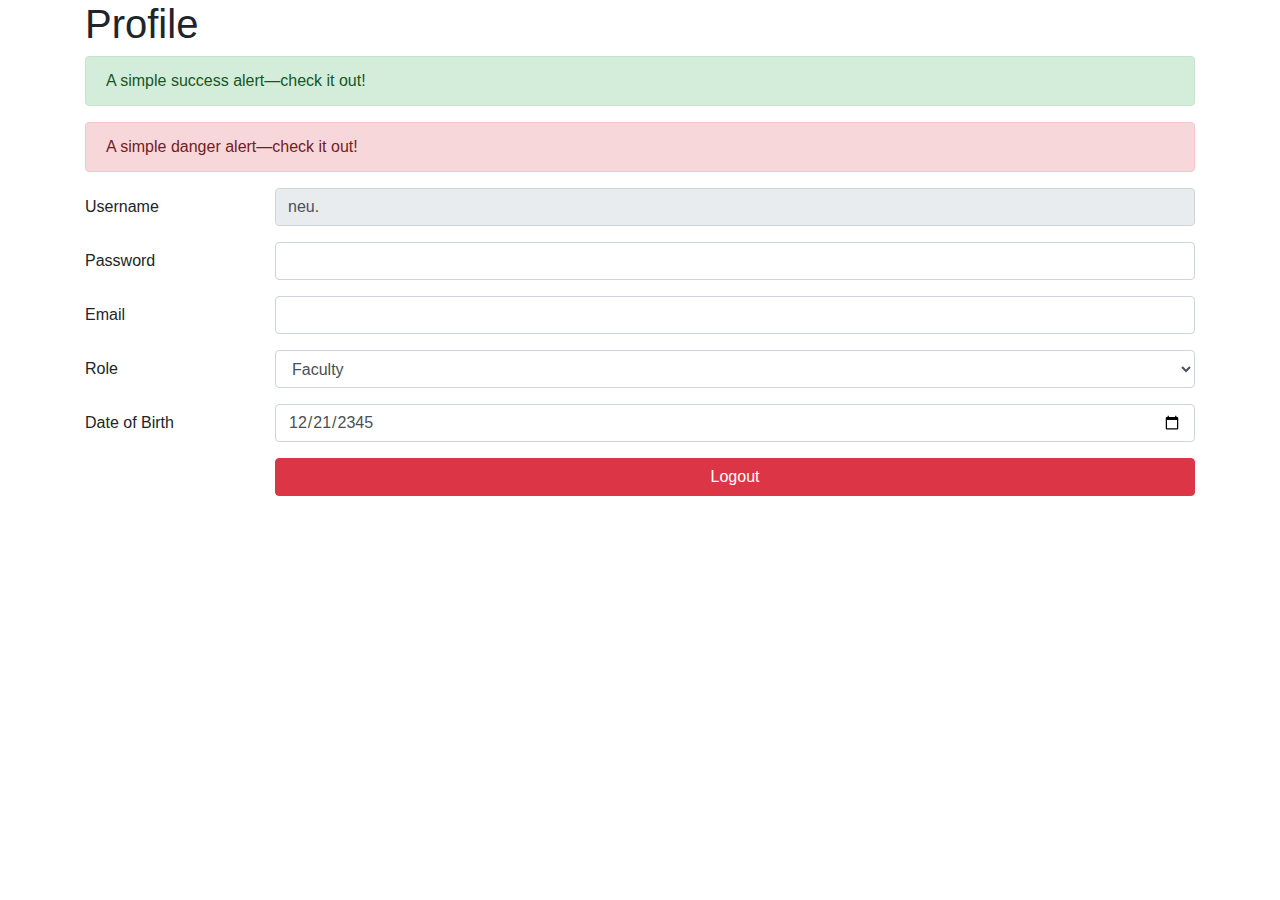
<file: wbdv-sp21-02-cheng-server-java/src/main/webapp/profile/profile.template.client.html>
<!DOCTYPE html>
<html lang="en">
<head>
    <link href="https://stackpath.bootstrapcdn.com/bootstrap/4.5.2/css/bootstrap.min.css" rel="stylesheet"/>
    <meta charset="UTF-8">
    <title>Profile</title>
</head>
<body>
    <div class="container">
        <h1>Profile</h1>

        <div class="alert alert-success" role="alert">
            A simple success alert—check it out!
        </div>
        <div class="alert alert-danger" role="alert">
            A simple danger alert—check it out!
        </div>

        <div class="mb-3 row">
            <label for="username"
                   class="col-sm-2 col-form-label">
                Username
            </label>
            <div class="col-sm-10">
                <input type="text"
                       placeholder="Create your username"
                       title="Please type your username"
                       value="neu."
                       readonly
                       class="form-control"
                       id="username">
            </div>
        </div>

        <div class="mb-3 row">
            <label for="inputPassword"
                   class="col-sm-2 col-form-label">
                Password
            </label>
            <div class="col-sm-10">
                <input type="password"
                       class="form-control"
                       id="inputPassword">
            </div>
        </div>

        <div class="mb-3 row">
            <label for="email"
                   class="col-sm-2 col-form-label">
                Email
            </label>
            <div class="col-sm-10">
                <input type="email"
                       class="form-control"
                       id="email">
            </div>
        </div>

        <div class="mb-3 row">
            <label for="role"
                   class="col-sm-2 col-form-label">
                Role
            </label>
            <div class="col-sm-10">
                <select id="role" class="form-control">
                    <option>Faculty</option>
                    <option>Student</option>
                    <option>Staff</option>
                </select>
            </div>
        </div>

        <div class="mb-3 row">
            <label for="dob"
                   class="col-sm-2 col-form-label">
                Date of Birth
            </label>
            <div class="col-sm-10">
                <input type="date"
                       value="2345-12-21"
                       class="form-control"
                       id="dob">
            </div>
        </div>

        <div class="mb-3 row">
            <label class="col-sm-2 col-form-label">

            </label>
            <div class="col-sm-10">
                <a class="btn btn-danger btn-block"
                   href="../index.html">
                    Logout
                </a>
            </div>
        </div>
    </div>
</body>
</html>
</file>
<file: src/main/webapp/dashboard/dashboard-grid.style.client.css>
/*.wbdv-sticky-nav-bar {*/
/*    background-color: yellow;*/
/*}*/
</file>
<file: src/main/webapp/style.css>
.wbdv-sticky-nav-bar {
    background-color: lightblue;
    padding: 10px;
    position: fixed;
    width: 100%;
}

.table-header-sticky-background {
    background-color: grey;
    padding: 10px;
    position: fixed;
    width: 100%;
}

/*.color-blue {*/
/*    color:blue;*/
/*}*/

.editor-navbar-background {
    background-color: grey;
}

.editor-navbar-pills-background {
    background-color: black;
}

.editor-module-list-background {
    background-color: black;
}

.editor-module-list {
    background-color: black;
    /*margin: auto;*/
    padding: 16px;
}

.navbar-light {
    background-color: #e3f2fd;
}

.extra-top-padding {
    padding-top: 58px;
}
</file>
<file: src/main/webapp/login/login.style.client.css>
/*.color-blue {*/
/*    color:blue;*/
/*}*/
</file>
<file: src/main/webapp/user-admin/user-admin.style.client.css>
.wbdv-thead-label {
    width: 100%;
    margin-bottom: .0rem;
}
</file>
<file: wbdv-sp21-02-cheng-server-java/src/main/webapp/dashboard/dashboard-grid.style.client.css>
.wbdv-sticky-nav-bar {
    background-color: yellow;
}
</file>
<file: wbdv-sp21-02-cheng-server-java/src/main/webapp/style.css>
.wbdv-sticky-nav-bar {
    background-color: lightblue;
    padding: 10px;
    position: fixed;
    width: 100%;
}

.color-blue {
    color:blue;
}
</file>
<file: wbdv-sp21-02-cheng-server-java/src/main/webapp/login/login.style.client.css>
.color-blue {
    color:blue;
}
</file>
